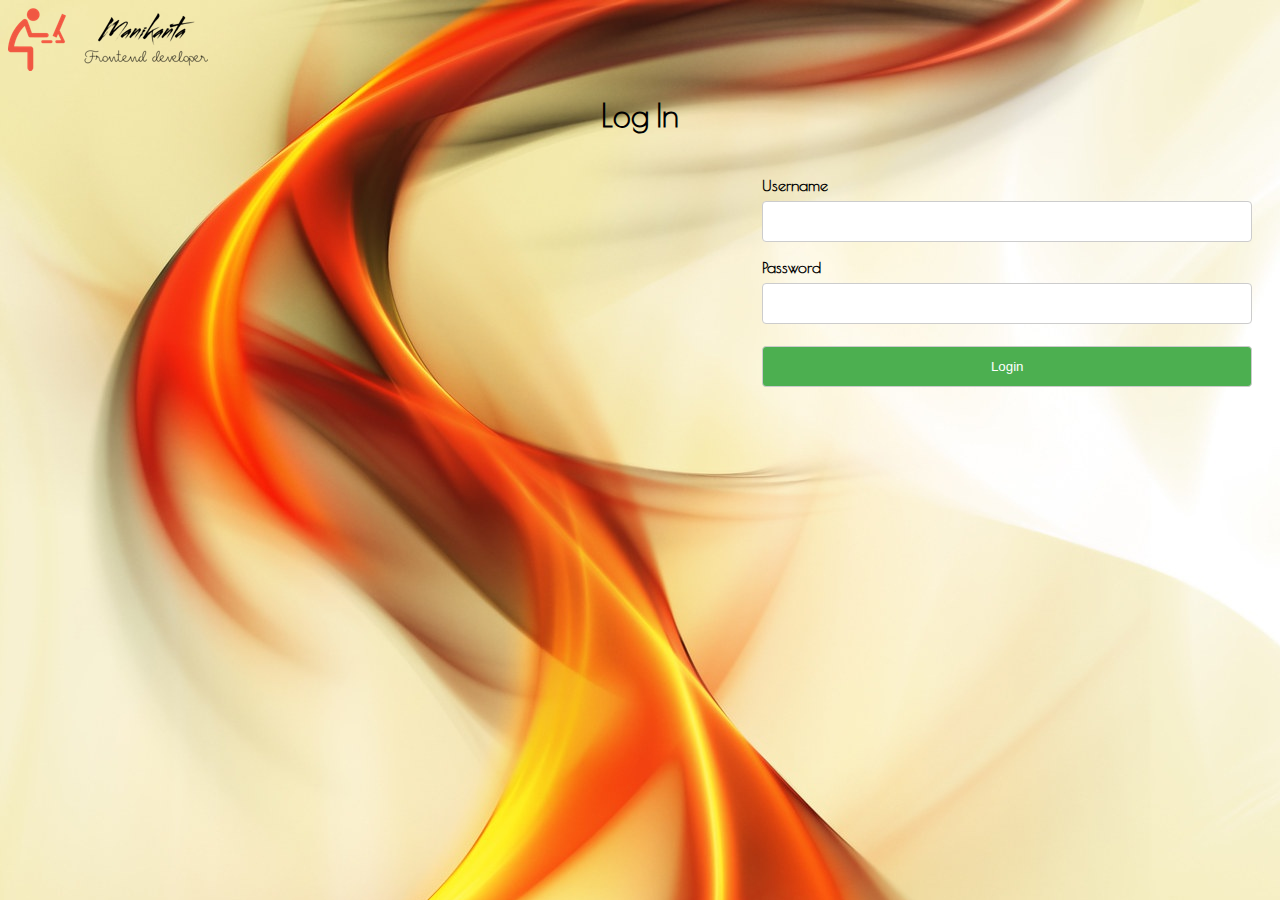
<file: index.html>
<!DOCTYPE html>
<html>
<head>
<meta name="viewport" content="width=device-width, initial-scale=1">

<meta charset="utf-8">
      <meta content="width=device-width, initial-scale=1.0" name="viewport">
      <meta content="" name="keywords">
      <meta content="" name="description">
      <link rel="shortcut icon" type="image/png" href="images/favicon.png"/>
      <title>Manikanta Vankadari</title>

<link rel="stylesheet" type="text/css" href="style1.css">
<link href="https://fonts.googleapis.com/css?family=Poiret+One" rel="stylesheet"> 
  
</head>
<body>
<img src="images/logo2.png">
<h1 style="text-align: center; font-family: 'Poiret One', cursive;">Log In</h1>


<div class="container">
  <form action="home.html" class="form">
    <label for="usrname" style="font-family: 'Poiret One', cursive;"><b>Username</b></label>
    <input type="text" id="username" name="username" pattern="^[a-z0-9_-]{3,15}$" title="Must contain characters and symbols in the list, a-z, 0-9, underscore, hyphen, and length at least 3 characters and maximum length of 15." required>

    <div id="message1">
  <h3 class="he">Username must contain the following:</h3>
  <p id="char" class="invalid">Match characters and symbols in the list, a-z, 0-9, underscore, hyphen</p>
  <p id="num" class="invalid">Length at least 3 characters and maximum length of 15</p>
</div>

    <label for="psw" style="font-family: 'Poiret One', cursive;"><b>Password</b></label>
    <div id="message">
  <h3 class="he">Password must contain the following:</h3>
  <p id="letter" class="invalid">A <b>lowercase</b> letter</p>
  <p id="capital" class="invalid">A <b>capital (uppercase)</b> letter</p>
  <p id="number" class="invalid">A <b>number</b></p>
  <p id="length" class="invalid">Minimum <b>8 characters</b></p>
</div>
    <input type="password" id="psw" name="psw" pattern="(?=.*\d)(?=.*[a-z])(?=.*[A-Z]).{8,}" title="Must contain at least one number and one uppercase and lowercase letter, and at least 8 or more characters" required>



    <input type="submit" value="Login">
  </form>
</div>

				
<script>
var myInput = document.getElementById("psw");
var letter = document.getElementById("letter");
var capital = document.getElementById("capital");
var number = document.getElementById("number");
var length = document.getElementById("length");

// When the user clicks on the password field, show the message box
myInput.onfocus = function() {
    document.getElementById("message").style.display = "block";
}

// When the user clicks outside of the password field, hide the message box
myInput.onblur = function() {
    document.getElementById("message").style.display = "none";
}

// When the user starts to type something inside the password field
myInput.onkeyup = function() {
  // Validate lowercase letters
  var lowerCaseLetters = /[a-z]/g;
  if(myInput.value.match(lowerCaseLetters)) {  
    letter.classList.remove("invalid");
    letter.classList.add("valid");
  } else {
    letter.classList.remove("valid");
    letter.classList.add("invalid");
  }
  
  // Validate capital letters
  var upperCaseLetters = /[A-Z]/g;
  if(myInput.value.match(upperCaseLetters)) {  
    capital.classList.remove("invalid");
    capital.classList.add("valid");
  } else {
    capital.classList.remove("valid");
    capital.classList.add("invalid");
  }

  // Validate numbers
  var numbers = /[0-9]/g;
  if(myInput.value.match(numbers)) {  
    number.classList.remove("invalid");
    number.classList.add("valid");
  } else {
    number.classList.remove("valid");
    number.classList.add("invalid");
  }
  
  // Validate length
  if(myInput.value.length >= 8) {
    length.classList.remove("invalid");
    length.classList.add("valid");
  } else {
    length.classList.remove("valid");
    length.classList.add("invalid");
  }
}
</script>


<script>
var userInput = document.getElementById("username");
var char = document.getElementById("char");
var num = document.getElementById("num");

// When the user clicks on the username field, show the message box
userInput.onfocus = function() {
    document.getElementById("message1").style.display = "block";
}

// When the user clicks outside of the username field, hide the message box
userInput.onblur = function() {
    document.getElementById("message1").style.display = "none";
}

// When the user starts to type something inside the username field
userInput.onkeyup = function() {
  // Validate lowercase letters
  var character = /[a-z0-9_-]/g;
  if(userInput.value.match(character)) {  
    char.classList.remove("invalid");
    char.classList.add("valid");
  } else {
    char.classList.remove("valid");
    char.classList.add("invalid");
  }

  
  // Validate length
  if(userInput.value.length >= 3 && userInput.value.length <= 15) {
    num.classList.remove("invalid");
    num.classList.add("valid");
  } else {
    num.classList.remove("valid");
    num.classList.add("invalid");
  }
}
</script>

</body>
</html>
</file>
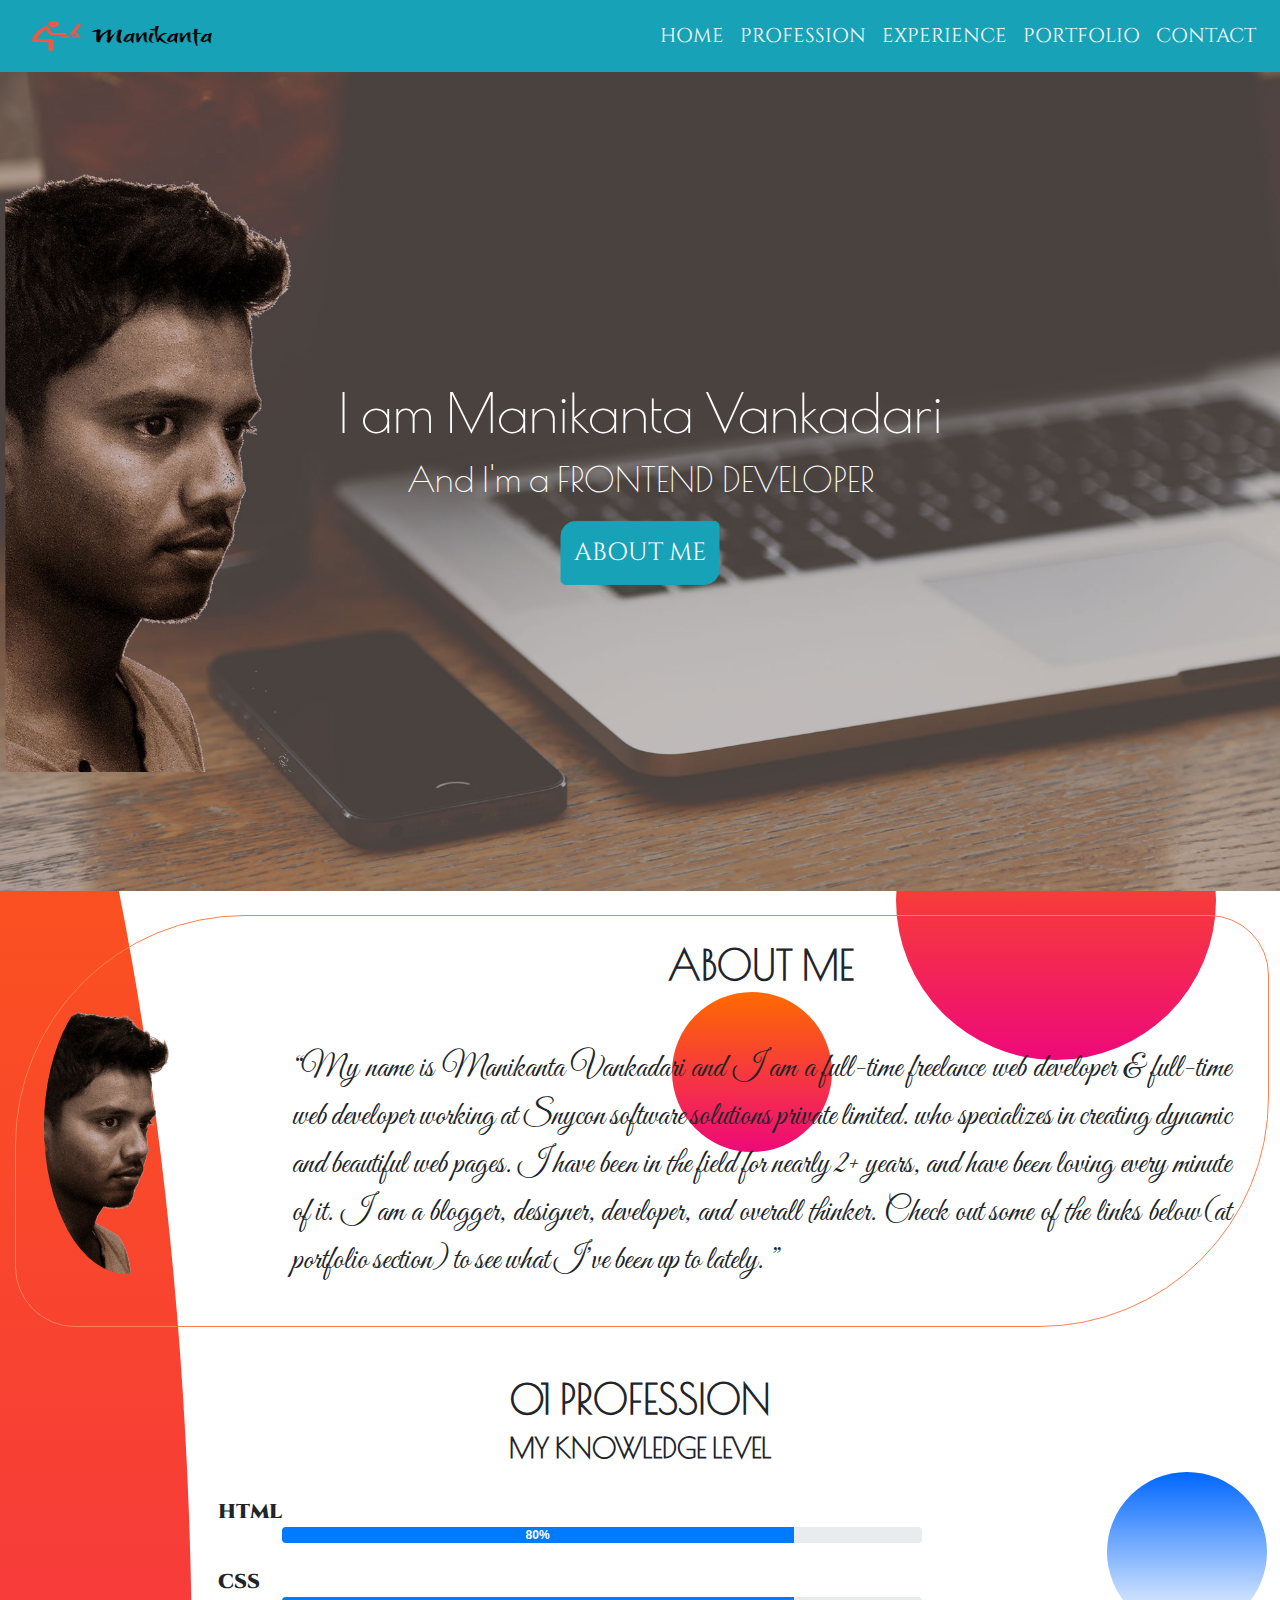
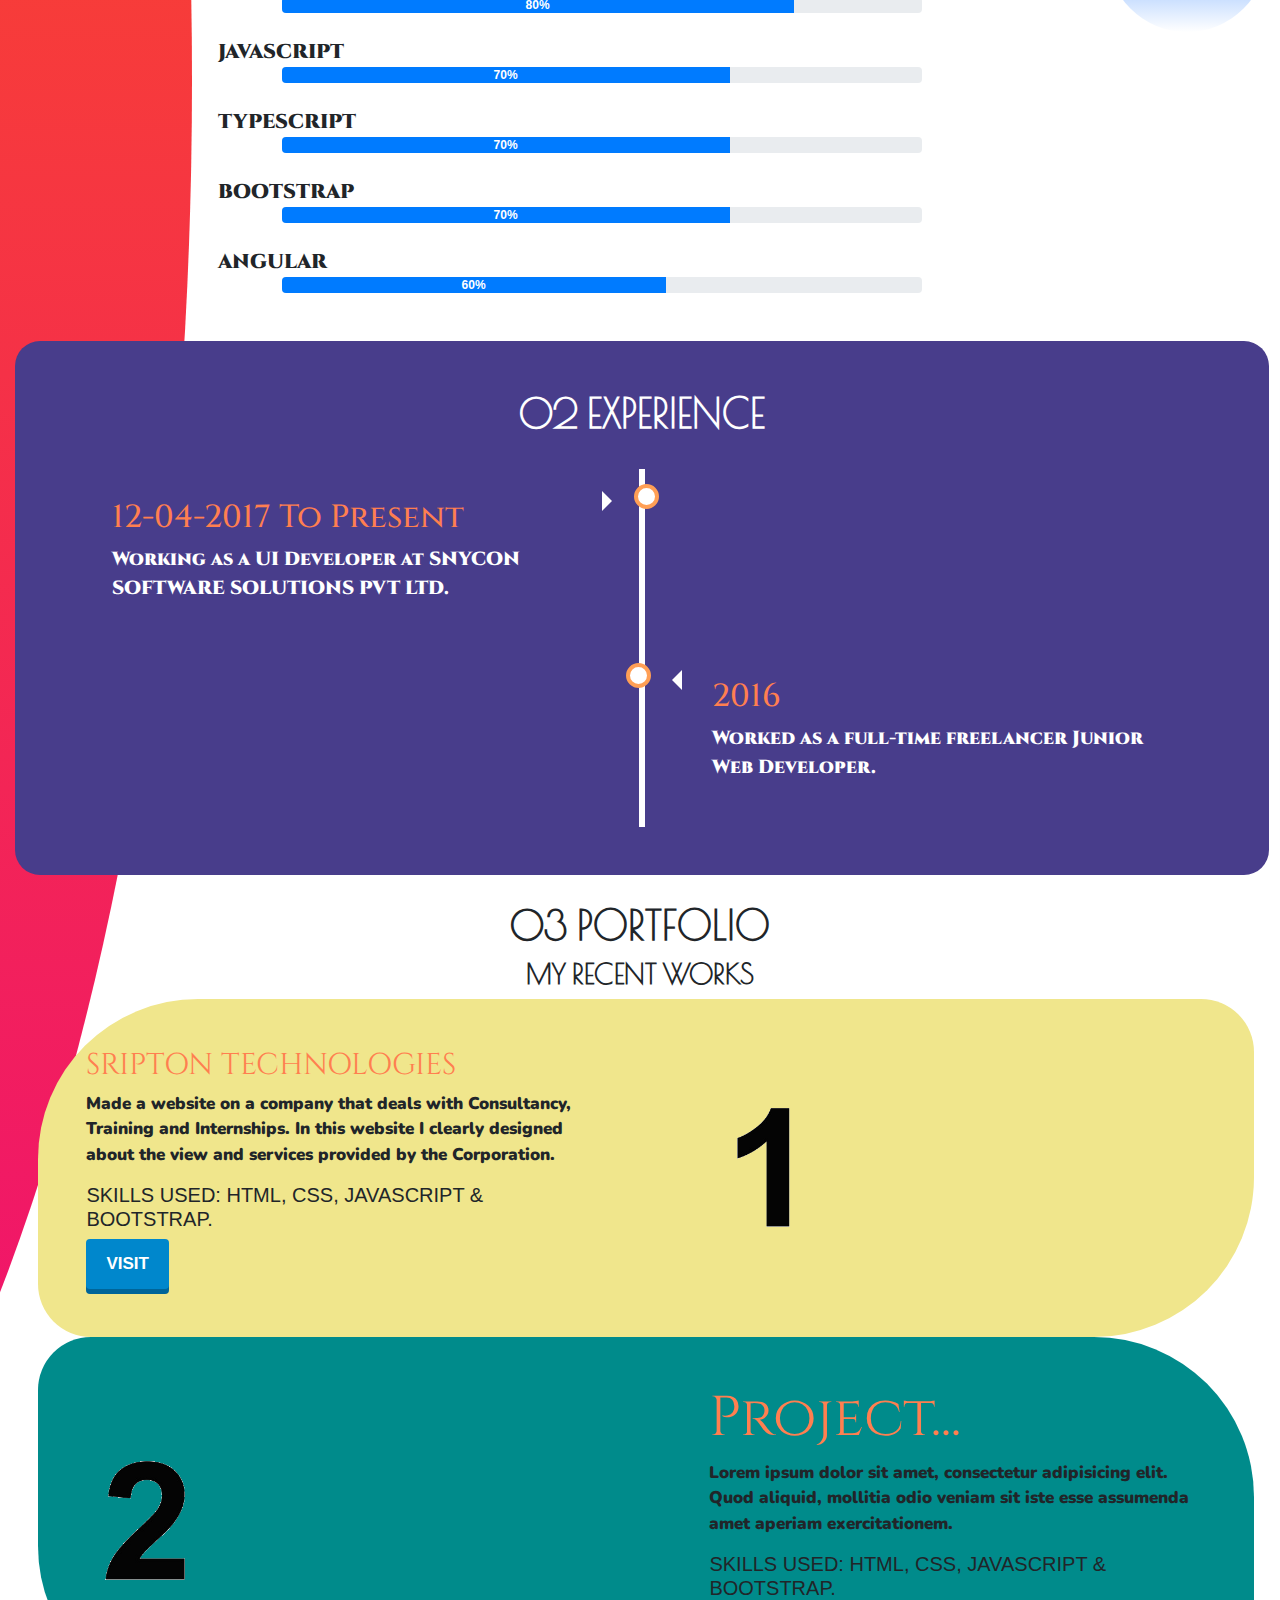
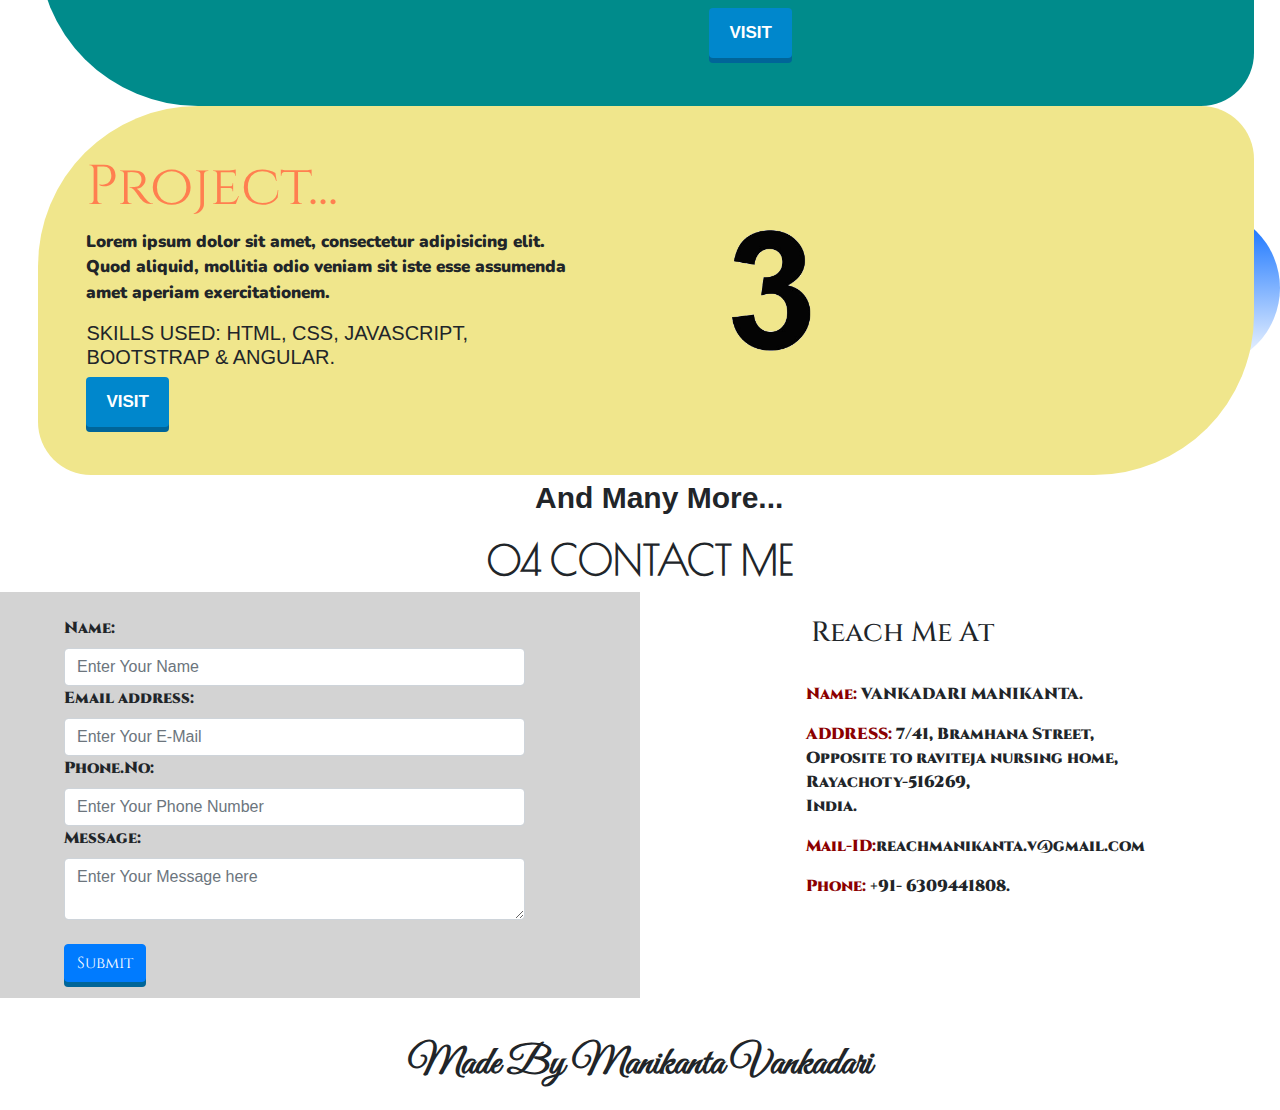
<file: home.html>
<html>
  <head>
      <meta charset="utf-8">
      <meta content="width=device-width, initial-scale=1.0" name="viewport">
      <meta content="" name="keywords">
      <meta content="" name="description">
      <link rel="shortcut icon" type="image/png" href="images/favicon.png"/>
      <title>Manikanta Vankadari</title>

      <!--Bootstrap css link-->
      <link rel="stylesheet" href="https://maxcdn.bootstrapcdn.com/bootstrap/4.0.0/css/bootstrap.min.css" integrity="sha384-Gn5384xqQ1aoWXA+058RXPxPg6fy4IWvTNh0E263XmFcJlSAwiGgFAW/dAiS6JXm" crossorigin="anonymous">

      <!--Customised css link-->
      <link rel="stylesheet" type="text/css" href="css/style.css">
  

      <!--fonts link-->
<link href="https://fonts.googleapis.com/css?family=Cinzel" rel="stylesheet"> 
<link href="https://fonts.googleapis.com/css?family=Poiret+One" rel="stylesheet"> 
<link href="https://fonts.googleapis.com/css?family=Great+Vibes" rel="stylesheet"> 
<link href="https://fonts.googleapis.com/css?family=Nunito" rel="stylesheet"> 

  </head>
  <body>

    <!--Nav Bar-->

    <nav class="navbar navbar-expand-lg navbar-dark navbar-light  bg-info navbar-shrink" >
      <nav class="navbar navbar-expand-sm  ">
   <a class="navbar-brand" href="home.html">
    <img src="images/logo4.png" alt="MANIKANTA" style="width: 180px; height: 30px;">
  </a>
</nav> 
      <button class="navbar-toggler navbar-toggler-right" type="button" data-toggle="collapse" data-target="#navbarResponsive" aria-controls="navbarResponsive" aria-expanded="false" aria-lable="Toggle navigation">
          <span class="navbar-toggler-icon"></span>
        </button>
        <div class="collapse navbar-collapse" id="navbarResponsive">
          <ul class="navbar-nav ml-auto">
            <li class="nav-item">
              <a class="nav-link js-scroll-trigger active" href="home.html" style="font-size: 20px; font-family: 'Cinzel', serif;" >HOME</a>
            </li>
            <li class="nav-item">
              <a class="nav-link active" href="#prof" style="font-size: 20px; font-family: 'Cinzel', serif;">PROFESSION</a>
            </li>
            <li class="nav-item">
              <a class="nav-link active" href="#exp" style="font-size: 20px; font-family: 'Cinzel', serif;">EXPERIENCE</a>
            </li>
            <li class="nav-item">
              <a class="nav-link active" href="#por" style="font-size: 20px; font-family: 'Cinzel', serif;">PORTFOLIO</a>
            </li>
            <li class="nav-item">
              <a class="nav-link active" href="#con" style="font-size: 20px; font-family: 'Cinzel', serif;">CONTACT</a>
            </li>
          </ul>
      </div>    
    </nav>

    <!--Hero Image-->

    <div class="hero-image">
        <div class="hero-text">
          <h1 style="font-family: 'Poiret One', cursive; font-size: 55px;">I am Manikanta Vankadari</h1>
          <p style="font-family: 'Poiret One', cursive; font-size: 35px;">And I'm a FRONTEND DEVELOPER</p>
          

          <a href="#about" class="btn btn-info" role="button" style="font-size: 25px; border-radius: 15px 5px; padding: 2%; font-family: 'Cinzel', serif;">ABOUT ME</a>
        </div>
    </div>

<br>
    <div class="div1">
      <div class="col1">
        <img src="images/mani1.png" class="rounded-circle" style="max-width: 60%; height: auto; margin-left: 10%;">
      </div>
      <div class="col2">
        <h1 style="text-align: center; font-family: 'Poiret One', cursive; " id="about"><b>ABOUT ME</b></h1><br>
        <p style="text-align: justify; font-family: 'Great Vibes', cursive;">“My name is Manikanta Vankadari and I am a full-time freelance  web developer & full-time web developer working at Snycon software solutions private limited. who specializes in creating dynamic and beautiful web pages. I have been in the field for nearly 2+ years, and have been loving every minute of it. I am a blogger,  designer, developer, and overall thinker. Check out some of the links below(at portfolio section) to see what I’ve been up to lately. ” </p>
      </div>
    </div>
    


    <div class="div2" id="prof">
      <br><br>
      <h1 style="text-align: center; font-family: 'Poiret One', cursive;" ><b>01 PROFESSION<b></h1>
      <h3 style="text-align: center; font-family: 'Poiret One', cursive;"><b>MY KNOWLEDGE LEVEL</b></h3>

      <br>
       <span style="font-size: 1.25em; margin-left: 17%; font-family: 'Cinzel', serif;">HTML</span>
      <div class="progress" style="width: 50%; margin-left: 22%;"> 
          <div class="progress-bar" role="progressbar" aria-valuenow="60" aria-valuemin="0" aria-valuemax="100" style="width: 80%;">
          80%
          </div>
      </div>
<br>
      <span style="font-size: 1.25em; margin-left: 17%; font-family: 'Cinzel', serif;">CSS</span>
      <div class="progress" style="width: 50%; margin-left: 22%;"> 
          <div class="progress-bar" role="progressbar" aria-valuenow="60" aria-valuemin="0" aria-valuemax="100" style="width: 80%;">
          80%
          </div>
      </div>
<br>
      <span style="font-size: 1.25em; margin-left: 17%; font-family: 'Cinzel', serif;">JAVASCRIPT</span>
      <div class="progress" style="width: 50%; margin-left: 22%;"> 
          <div class="progress-bar" role="progressbar" aria-valuenow="60" aria-valuemin="0" aria-valuemax="100" style="width: 70%;">
          70%
          </div>
      </div>
<br>

<span style="font-size: 1.25em; margin-left: 17%; font-family: 'Cinzel', serif;">TYPESCRIPT</span>
      <div class="progress" style="width: 50%; margin-left: 22%;"> 
          <div class="progress-bar" role="progressbar" aria-valuenow="60" aria-valuemin="0" aria-valuemax="100" style="width: 70%;">
          70%
          </div>
      </div>
<br>
      <span style="font-size: 1.25em; margin-left: 17%; font-family: 'Cinzel', serif;">BOOTSTRAP</span>
      <div class="progress" style="width: 50%; margin-left: 22%;"> 
          <div class="progress-bar" role="progressbar" aria-valuenow="60" aria-valuemin="0" aria-valuemax="100" style="width: 70%;">
          70%
          </div>
      </div>
<br>
      <span style="font-size: 1.25em; margin-left: 17%; font-family: 'Cinzel', serif;">ANGULAR</span>
      <div class="progress" style="width: 50%; margin-left: 22%;"> 
          <div class="progress-bar" role="progressbar" aria-valuenow="60" aria-valuemin="0" aria-valuemax="100" style="width: 60%;">
          60%
          </div>
      </div>
<br><br>
    
    <div class="bg-circle-1 bg-circle"></div>
    
    <div class="bg-circle-3 bg-circle"></div>
    <div class="bg-circle-4 bg-circle"></div>
    <div class="bg-circle-5 bg-circles"></div>
    </div>


    <div class="div3" id="exp">
      <br><br>
      <h1 style="text-align: center; font-family: 'Poiret One', cursive; color: white;" ><b>02 EXPERIENCE</b></h1>
      <br>
      <div class="timeline">
          <div class="container left" style="margin-left: 0%;">
              <div class="content">
                <h2 style="font-family: 'Cinzel', serif; color: coral;">12-04-2017 To Present</h2>
                <p style="font-family: 'Cinzel', serif; font-size: 19px; color: white;">Working as a UI Developer at SNYCON SOFTWARE SOLUTIONS PVT LTD.</p>
              </div>
          </div>
          <div class="container right" style="margin-left: 0%;">
              <div class="content">
                <h2 style="font-family: 'Cinzel', serif; color: coral;">2016</h2>
                <p style="font-family: 'Cinzel', serif; font-size: 19px; color: white;">Worked as a full-time freelancer Junior Web Developer.</p>
              </div>
          </div>
      </div>
<br><br>
    </div>

    <div class="div4" id="por"><br>
      <h1 style="text-align: center; font-family: 'Poiret One', cursive;" ><b>03 PORTFOLIO</b></h1>
      <h3 style="text-align: center; font-family: 'Poiret One', cursive;"><b>MY RECENT WORKS</b></h3>

     <section style="border-radius: 160px 53px; width: 95%; margin-left: 3%; background-color: khaki;">
        <div class="row align-items-center">
          <div class="col-lg-6 order-lg-2">
            <div class="p-5" style="width: 60%;">
              <img class="img-fluid rounded-circle" src="images/1.png" alt="" style="width: 50%; height: auto;">
            </div>
          </div>
          <div class="col-lg-6 order-lg-1">
            <div class="p-5">
              <h2 class="display-4" style="font-family: 'Cinzel', serif; color: coral; "><b style="font-size: 30px;">SRIPTON TECHNOLOGIES</b></h2>
              <p style="font-family: 'Nunito', sans-serif; ">Made a website on a company that deals with Consultancy, Training and Internships.
              In this website I clearly designed about the view and services provided by the Corporation.</p>
              <h5>SKILLS USED: HTML, CSS, JAVASCRIPT & BOOTSTRAP.</h5>
              <a href="http://www.sripton.com"><button>VISIT</button></a>
            </div>
          </div>
        </div>
    </section>
  
    <section style="border-radius: 53px 160px; width: 95%; margin-left: 3%; background-color: darkcyan;">
        <div class="row align-items-center">
          <div class="col-lg-6">
            <div class="p-5" style="width: 60%;">
              <img class="img-fluid rounded-circle" src="images/2.png" alt="" style="width: 50%; height: auto;">
            </div>
          </div>
          <div class="col-lg-6">
            <div class="p-5">
              <h2 class="display-4" style="font-family: 'Cinzel', serif; color: coral;">Project...</h2>
              <p style="font-family: 'Nunito', sans-serif;">Lorem ipsum dolor sit amet, consectetur adipisicing elit. Quod aliquid, mollitia odio veniam sit iste esse assumenda amet aperiam exercitationem.</p>
              <h5>SKILLS USED: HTML, CSS, JAVASCRIPT & BOOTSTRAP.</h5>
              <button>VISIT</button>
            </div>
          </div>
        </div>
    </section>

    <section style="border-radius: 160px 53px; width: 95%; margin-left: 3%; background-color: khaki;">
        <div class="row align-items-center">
          <div class="col-lg-6 order-lg-2">
            <div class="p-5" style="width: 60%;">
              <img class="img-fluid rounded-circle" src="images/3.png" alt="" style="width: 50%; height: auto;">
            </div>
          </div>
          <div class="col-lg-6 order-lg-1">
            <div class="p-5">
              <h2 class="display-4" style="font-family: 'Cinzel', serif; color: coral;">Project...</h2>
              <p style="font-family: 'Nunito', sans-serif;">Lorem ipsum dolor sit amet, consectetur adipisicing elit. Quod aliquid, mollitia odio veniam sit iste esse assumenda amet aperiam exercitationem.</p>
              <h5>SKILLS USED: HTML, CSS, JAVASCRIPT, BOOTSTRAP & ANGULAR.</h5>
              <button>VISIT</button>
            </div>
          </div>
        </div>
    </section>
            <p style="margin-left: 3%; font-size: 30px; text-align: center;">And Many More...</p>
    </div>



       <!--contact form-->
       <h1 style="text-align: center; font-family: 'Poiret One', cursive;" ><b>04 CONTACT ME</b></h1>
      <div class="div5" id="con"> 
        
        <div class="col3">
           <form action="/action_page.php" style="margin-left: 10%;">
      <div><br>
    <label for="name" style=" font-family: 'Cinzel', serif;">Name:</label>
    <input type="text" class="form-control" id="email" placeholder="Enter Your Name"; style="width: 80%;">
  </div>
  <div>
    <label for="email" style="font-family: 'Cinzel', serif;">Email address:</label>
    <input type="email" class="form-control" id="email" placeholder="Enter Your E-Mail"; style="width: 80%;">
  </div>
  <div>
    <label for="phn" style="font-family: 'Cinzel', serif;">Phone.No:</label>
    <input type="text" class="form-control" id="phn" placeholder="Enter Your Phone Number"; style="width: 80%;">
  </div>
  <div>
    <label for="message" style="font-family: 'Cinzel', serif;">Message:</label>
    <textarea name="message" rows="2" cols="25" class="form-control" placeholder="Enter Your Message here" style="width: 80%;"></textarea>
  </div><br>
  <button type="submit" class="btn btn-primary" style="font-family: 'Cinzel', serif;">Submit</button>
</form> 
    </div> 

    <div class="col4"><br>
      <h3 style="font-family: 'Cinzel', serif; margin-left: 1%;">Reach Me At</h3><br>
        <p style="font-family: 'Cinzel', serif; "><b style="color:darkred ">Name:</b> VANKADARI MANIKANTA.</p>
        <p style="font-family: 'Cinzel', serif; "><b style="color:darkred ">ADDRESS:</b> 7/41, Bramhana Street,<br> Opposite to raviteja nursing home,<br> Rayachoty-516269, <br>India.</p>
        <p style="font-family: 'Cinzel', serif; "><b style="color:darkred ">Mail-ID:</b>reachmanikanta.v@gmail.com</p>
        <p style="font-family: 'Cinzel', serif; "><b style="color:darkred ">Phone:</b> +91- 6309441808.</p>
        <br><br><br><br><br>
    </div>
  </div>
       <br>
        <div class="bg-circle-6 bg-circles1"></div>
        <div class="bg-circle-7 bg-circles1"></div>
         <div class="bg-circle-8 bg-circles2"></div>
        <div class="bg-circle-9 bg-circles2"></div>

<footer>
  <p style="font-family: 'Great Vibes', cursive;">Made By Manikanta Vankadari</p>
</footer>


     <button onclick="topFunction()" id="myBtn" title="Go to top" style="font-family: 'Cinzel', serif;">Top</button>
      <script>
      // When the user scrolls down 20px from the top of the document, show the button
      window.onscroll = function() {scrollFunction()};

      function scrollFunction() {
          if (document.body.scrollTop > 20 || document.documentElement.scrollTop > 20) {
              document.getElementById("myBtn").style.display = "block";
          } else {
              document.getElementById("myBtn").style.display = "none";
          }
      }

      // When the user clicks on the button, scroll to the top of the document
      function topFunction() {
          document.body.scrollTop = 0;
          document.documentElement.scrollTop = 0;
      }
      </script>

    <!--Javascript library links-->
    <script src="https://code.jquery.com/jquery-3.2.1.slim.min.js" integrity="sha384-KJ3o2DKtIkvYIK3UENzmM7KCkRr/rE9/Qpg6aAZGJwFDMVNA/GpGFF93hXpG5KkN" crossorigin="anonymous"></script>
    <script src="https://cdnjs.cloudflare.com/ajax/libs/popper.js/1.12.9/umd/popper.min.js" integrity="sha384-ApNbgh9B+Y1QKtv3Rn7W3mgPxhU9K/ScQsAP7hUibX39j7fakFPskvXusvfa0b4Q" crossorigin="anonymous"></script>
    <script src="https://maxcdn.bootstrapcdn.com/bootstrap/4.0.0/js/bootstrap.min.js" integrity="sha384-JZR6Spejh4U02d8jOt6vLEHfe/JQGiRRSQQxSfFWpi1MquVdAyjUar5+76PVCmYl" crossorigin="anonymous"></script>
   
  </body>
</html>
</file>
<file: style1.css>
body{
  background-image: url("images/bg2.jpg");
  }

@media only screen and (max-width: 640px){body{background-image: url(images/bg.jpg); background-size: cover;}}
/* Style all input fields */
input {
    width: 100%;
    padding: 12px;
    border: 1px solid #ccc;
    border-radius: 4px;
    box-sizing: border-box;
    margin-top: 6px;
    margin-bottom: 16px;
}

/* Style the submit button */
input[type=submit] {
    background-color: #4CAF50;
    color: white;
}

/* Style the container for inputs */
.container {
    padding: 20px;
}

/* The message box is shown when the user clicks on the password field */
#message {
    display:none;
    color: #000;
    position: relative;
}

#message p {
    margin-left: 35px;
    font-size: 18px;
    font-style: italic;
}


#message1 {
    display:none;
    color: #000;
    position: relative;
}

#message1 p {
    padding: 10px 35px;
    font-size: 18px;
    font-style: italic; 
}

/* Add a green text color and a checkmark when the requirements are right */
.valid {
    color: green;
}

.valid:before {
    position: relative;
    left: -25px;
    content: "\2713";
}

/* Add a red text color and an "x" when the requirements are wrong */
.invalid {
    color: red;
}

.invalid:before {
    position: relative;
    left: -25px;
    content: "\2718";
}

.form{
width: 40%; 
float: right;"
}

@media only screen and (max-width: 640px){.form{width: 100%;} #message p{padding: 0px 10px; font-size: 15px;} #message1 p{padding: 0px 10px; font-size: 15px;} .he{font-size: 15px;}}
@media only screen and (max-width: 479px){}
</file>
<file: css/style.css>
.hero-image {
  background-image: url("../images/hero1.jpg");
  width: 100%;
  height: 91%;
  
  background-repeat: no-repeat;
  background-size: cover;
  position: relative;
}

@media only screen and (max-width: 640px){}
@media only screen and (max-width: 479px){}

.hero-text {
  text-align: center;
  position: absolute;
  top: 50%;
  left: 50%;
  transform: translate(-50%, -50%);
  color: white;
}

.hero-text button {
  border: none;
  outline: 0;
  display: inline-block;
  padding: 10px 25px;
  color: black;
  background-color: #ddd;
  text-align: center;
  cursor: pointer;
}

.hero-text button:hover {
  background-color: #555;
  color: white;
}

.div1{
  width: 98%;
  margin-left: 15px;
  float: left;
  border:1px solid coral;
  border-radius: 230px 60px;
}

@media only screen and (max-width: 640px){.div1{width: 98%; font-size: 1vw; margin-left: 0px;}}
@media only screen and (max-width: 479px){}

.col1{
  width: 22%; 
  float: left;
  padding-top: 5%;
}
@media only screen and (max-width: 640px){.col1{width: 100%;}}
@media only screen and (max-width: 479px){.col1{width: 100%;}}  


.col2{
  width: 75%; 
  float: left;
  padding-top: 2%;
  padding-bottom: 2%;
  font-size: 2.5vw;
}

@media only screen and (max-width: 640px){.col2{width: 99%; font-size: 9vw;}}
@media only screen and (max-width: 479px){.col2{width: 99%; font-size: 9vw;}}

/* The actual timeline (the vertical ruler) */
.timeline {
    position: relative;
    max-width: 1200px;
    margin: 0 auto;
}

/* The actual timeline (the vertical ruler) */
.timeline::after {
    content: '';
    position: absolute;
    width: 6px;
    background-color: white;
    top: 0;
    bottom: 0;
    left: 50%;
    margin-left: -3px;
}

/* Container around content */
.container {
    padding: 10px 40px;
    position: relative;
    background-color: inherit;
    width: 50%;
}

/* The circles on the timeline */
.container::after {
    content: '';
    position: absolute;
    width: 25px;
    height: 25px;
    right: -17px;
    background-color: white;
    border: 4px solid #FF9F55;
    top: 15px;
    border-radius: 50%;
    z-index: 1;
}

/* Place the container to the left */
.left {
    left: 0;
}

/* Place the container to the right */
.right {
    left: 50%;
}

/* Add arrows to the left container (pointing right) */
.left::before {
    content: " ";
    height: 0;
    position: absolute;
    top: 22px;
    width: 0;
    z-index: 1;
    right: 30px;
    border: medium solid white;
    border-width: 10px 0 10px 10px;
    border-color: transparent transparent transparent white;
}

/* Add arrows to the right container (pointing left) */
.right::before {
    content: " ";
    height: 0;
    position: absolute;
    top: 22px;
    width: 0;
    z-index: 1;
    left: 30px;
    border: medium solid white;
    border-width: 10px 10px 10px 0;
    border-color: transparent white transparent transparent;
}

/* Fix the circle for containers on the right side */
.right::after {
    left: -16px;
}

/* The actual content */
.content {
    padding: 20px 30px;
    background-color:;
    position: relative;
    border-radius: ;
}

/* Media queries - Responsive timeline on screens less than 600px wide */
@media screen and (max-width: 600px) {
  /* Place the timelime to the left */
  .timeline::after {
    left: 31px;
  }
  
  /* Full-width containers */
  .container {
    width: 100%;
    padding-left: 70px;
    padding-right: 25px;
  }
  
  /* Make sure that all arrows are pointing leftwards */
  .container::before {
    left: 60px;
    border: medium solid white;
    border-width: 10px 10px 10px 0;
    border-color: transparent white transparent transparent;
  }

  /* Make sure all circles are at the same spot */
  .left::after, .right::after {
    left: 15px;
  }
  
  /* Make all right containers behave like the left ones */
  .right {
    left: 0%;
  }
}


.div2{
  width: 100%;
  float: left; 
}

.bg-circle{z-index:-1;position:absolute;border-radius:100%;background:linear-gradient(0deg,#ee0979 0,#ff6a00 100%)}
.bg-circle-1{height:210rem;width:78rem;top:0rem;left:-66rem}
.bg-circle-2{height:84rem;width:45rem;top:45rem;right:-30rem}
.bg-circle-3{height:20rem;width:20rem;bottom:-10rem;right:5%}
.bg-circle-4{height:10rem;width:10rem;top:62rem;right:35%}

@media only screen and (max-width: 640px){.bg-circle-3{height:9rem;width:21rem;bottom:-5rem;right:-3%} .bg-circle-4{height:5rem;width:5rem;top:55rem;right:7%} .bg-circle-1{height:259rem;width:70rem;top:-43rem;left:-66rem}}
@media only screen and (max-width: 479px){.bg-circle-3{height:9rem;width:21rem;bottom:-5rem;right:-3%} .bg-circle-4{height:5rem;width:5rem;top:55rem;right:7%} .bg-circle-1{height:259rem;width:70rem;top:-43rem;left:-66rem}}

.bg-circles{z-index:-1;position:absolute;border-radius:100%;background:linear-gradient(0deg,#ffffff 0,#0066ff 100%)}
.bg-circle-5{height:10rem;width:10rem;top:92rem;right:1%}
@media only screen and (max-width: 640px){.bg-circle-5{height:5rem;width:5rem;top:103rem;right:0%}}
@media only screen and (max-width: 479px){.bg-circle-5{height:5rem;width:5rem;top:103rem;right:0%}}


.bg-circles1{z-index:-1;position:absolute;border-radius:100%;background:linear-gradient(0deg,#ffffff 0,#0066ff 100%)}
.bg-circle-6{height:10rem;width:10rem;top:213rem;right:0%}
.bg-circle-7{height:10rem;width:10rem;top:215rem;right:8%}
.bg-circles2{z-index:-1;position:absolute;border-radius:100%;background:linear-gradient(0deg,#ffffff 0,#0066ff 100%)}
.bg-circle-8{height:10rem;width:10rem;top:3rem;right:0%}
.bg-circle-9{height:10rem;width:10rem;top:5rem;right:0%}
@media only screen and (max-width: 640px){.bg-circle-6{height:5rem;width:5rem;top:326rem;right:0%} .bg-circle-7{height:5rem;width:5rem;top:326rem;right:20%} .bg-circle-8{height:5rem;width:5rem;top:358.5rem;right:15%}
.bg-circle-9{height:5rem;width:5rem;top:358.5rem;right:34%}}
@media only screen and (max-width: 479px){.bg-circle-6{height:5rem;width:5rem;top:326rem;right:0%} .bg-circle-7{height:5rem;width:5rem;top:326rem;right:20%} .bg-circle-8{height:5rem;width:5rem;top:358.5rem;right:15%}
.bg-circle-9{height:5rem;width:5rem;top:358.5rem;right:34%}}


.div3{
  width: 98%;
  float: left;
  background-color: darkslateblue;
  border-radius: 25px 25px;
  margin-left: 15px;
}

@media only screen and (max-width: 640px){.div3{margin-left: 3px;}}
@media only screen and (max-width: 479px){.div3{margin-left: 3px;}}


.div4{
  width: 100%;
  float: left;
  font-size: 17px;
}

@media only screen and (max-width: 640px){.div3{margin-left: 3px;}}
@media only screen and (max-width: 479px){.div3{margin-left: 3px;}}


button {
  border: 0;
  background: #0087cc;
  border-radius: 4px;
  box-shadow: 0 5px 0 #006599;
  color: #fff;
  cursor: pointer;
  font: inherit;
  margin: 0;
  outline: 0;
  padding: 12px 20px;
  transition: all .1s linear;
}
button:active {
  box-shadow: 0 2px 0 #006599;
  transform: translateY(3px);
}



.div5{
  width: 100%;
  float: left;

  background-position:center;
  background-repeat: no-repeat;
  background-size: cover;
}
.col3{
  width: 50%;
  float: left;
  margin-left: 0%;
  background-color: lightgrey;
}
@media only screen and (max-width: 640px){.col3{width: 100%; margin-left: 0%;}}
@media only screen and (max-width: 479px){.col3{width: 100%; margin-left: 0%;}}
.col4{
  width: 36%;
  float: left;
  margin-left: 13%;
}
@media only screen and (max-width: 640px){.col4{width:100%; text-align: justify; margin-left: 0%;}}
@media only screen and (max-width: 479px){.col4{width:100%; text-align: justify; margin-left: 0%;}}


/*footer*/
footer{
  text-align: center;
  font-size: 40px;
}




/*bottom button*/
#myBtn {
    display: none; /* Hidden by default */
    position: fixed; /* Fixed/sticky position */
    bottom: 20px; /* Place the button at the bottom of the page */
    right: 30px; /* Place the button 30px from the right */
    z-index: 99; /* Make sure it does not overlap */
    border: none; /* Remove borders */
    outline: none; /* Remove outline */
    background-color: darkmagenta; /* Set a background color */
    color: white; /* Text color */
    cursor: pointer; /* Add a mouse pointer on hover */
    padding: 15px; /* Some padding */
    border-radius: 10px; /* Rounded corners */
    font-size: 18px; /* Increase font size */
}

#myBtn:hover {
    background-color: #555; /* Add a dark-grey background on hover */
}
</file>
